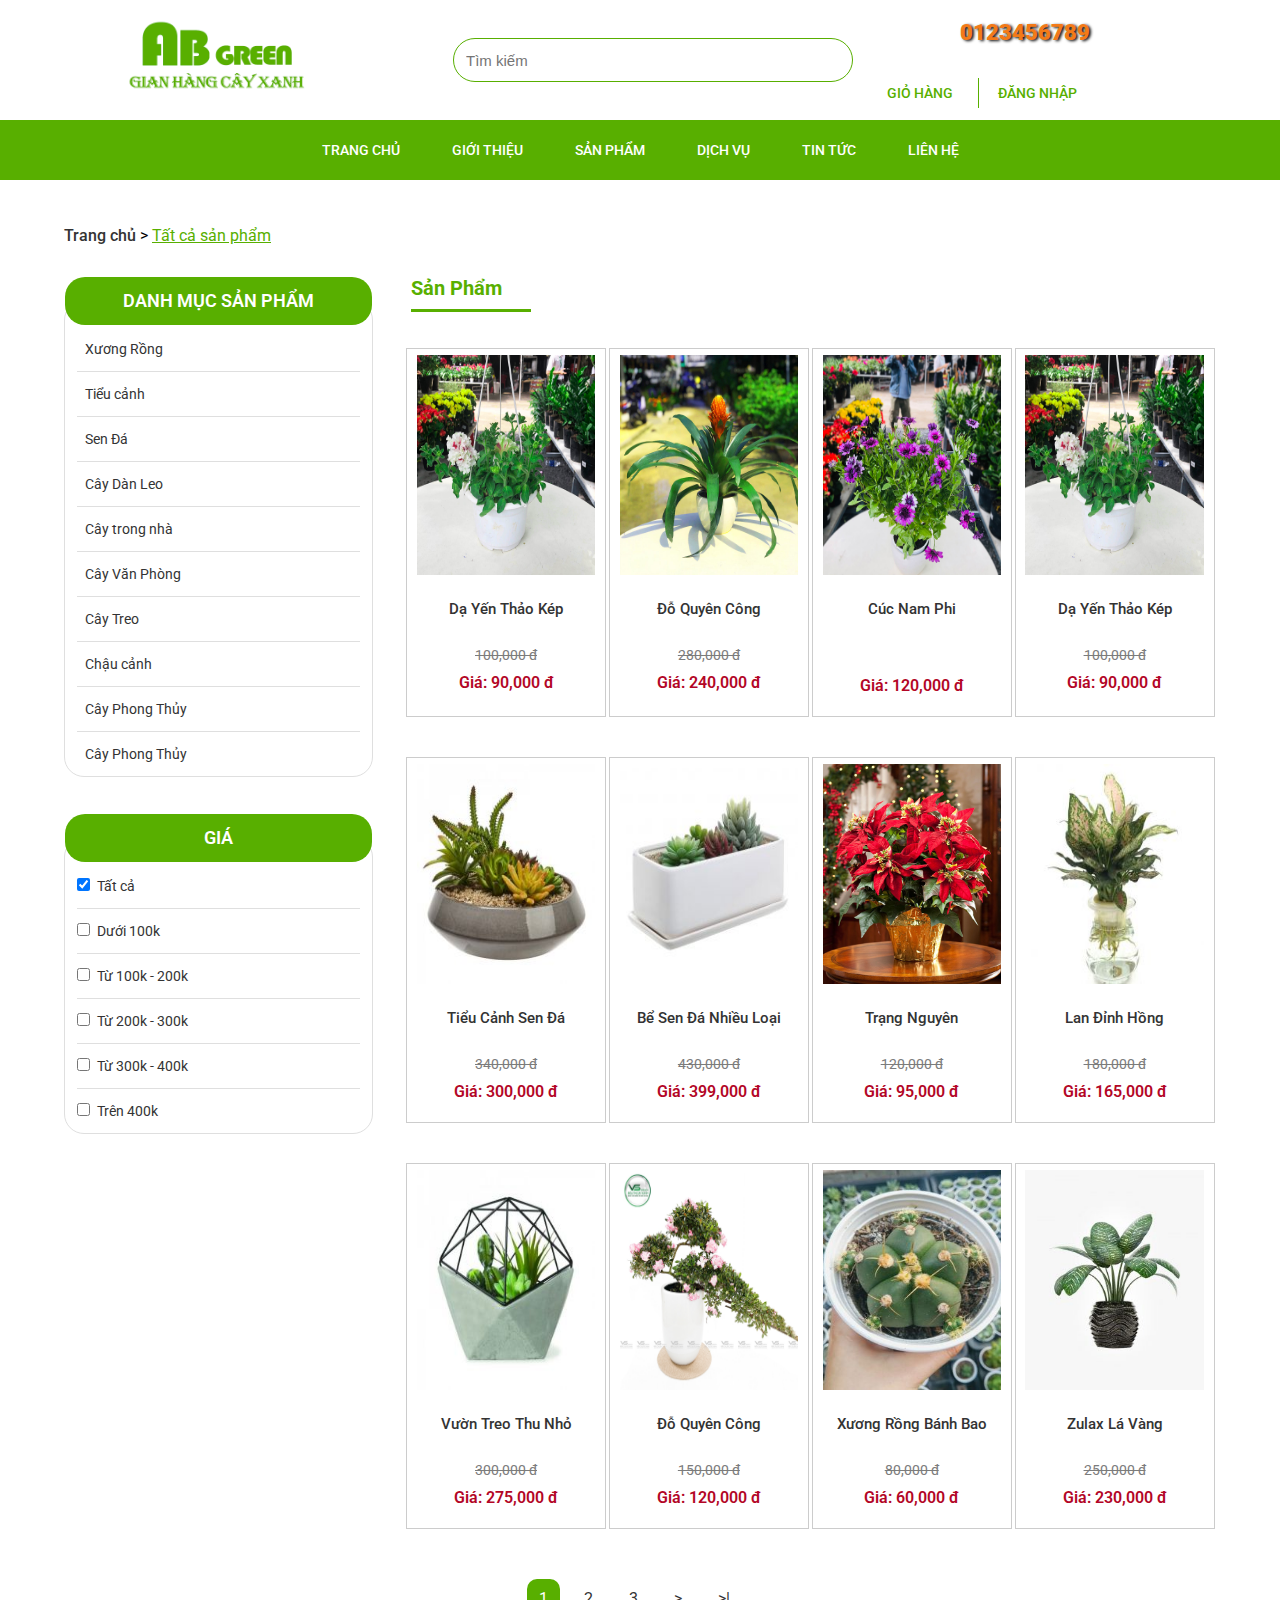
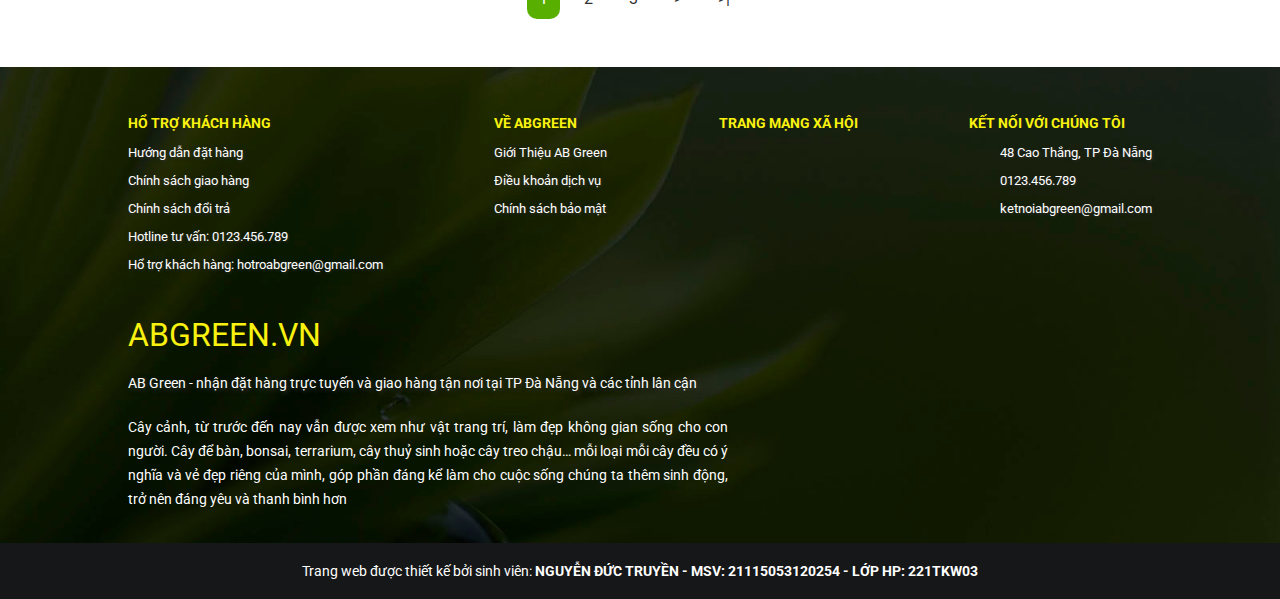
<file: assets/sanpham.html>
<!DOCTYPE html>
<html lang="en">
<head>
    <meta charset="UTF-8">
    <meta http-equiv="X-UA-Compatible" content="IE=edge">
    <meta name="viewport" content="width=device-width, initial-scale=1.0">
    <title>Sản phẩm</title>
    <link rel="stylesheet" href="./css/mainstyle.css">
    <link rel="stylesheet" href="./css/productstyle.css">
    <link rel="stylesheet" href="https://cdnjs.cloudflare.com/ajax/libs/font-awesome/6.1.1/css/all.min.css" integrity="sha512-KfkfwYDsLkIlwQp6LFnl8zNdLGxu9YAA1QvwINks4PhcElQSvqcyVLLD9aMhXd13uQjoXtEKNosOWaZqXgel0g==" crossorigin="anonymous" referrerpolicy="no-referrer" />
    <link rel="icon" href="/assets/img/logo.png">
    <!-- font chữ -->
    <link href="https://fonts.googleapis.com/css2?family=Roboto:wght@300;400;500;700&display=swap" rel="stylesheet">
</head>
<body>
    <div id="main">
        <header class="header">
            <div class="header__navbar">
                <div class="header__navbar__logo">
                    <img class="header__navbar__logo-img" src="/assets/img/logo.png" alt="">
                </div>
                <div class="header__navbar__search">
                    <form class="navbar__search__form" action="">
                        <input type="text" placeholder="Tìm kiếm">
                        <i class="fa-solid fa-magnifying-glass"></i>
                    </form>
                </div>
                <div class="header__navbar__interact">
                    <div class="navbar__interact__phone">
                        <i class="fa-solid fa-phone"></i>
                        <a href="tel:0123456789">0123456789</a>
                    </div>
                    <div class="navbar__interact__self">
                        <p class="nav__interact__self-buy">Giỏ hàng</p>
                        <p class="nav__interact__self-buy" onclick="document.getElementById('get').style.display='block'">Đăng nhập</p>
                    </div>
                </div>

            </div>
            <div class="header__nav">
                <ul>
                    <li class="header__nav__list"><a href="../index.html">Trang chủ</a></li>
                    <li class="header__nav__list"><a href="#">Giới thiệu</a></li>
                    <li class="header__nav__list">
                        <a href="./sanpham.html">Sản phẩm</a>
                        <ul class="header__nav__list-sub">
                            <li class="header__nav__list-subnav"><a href="">Xương Rồng</a></li>
                            <li class="header__nav__list-subnav"><a href="">Tiểu Cảnh</a></li>
                            <li class="header__nav__list-subnav"><a href="">Sen Đá</a></li>
                            <li class="header__nav__list-subnav"><a href="">Cây Dàn Leo</a></li>
                            <li class="header__nav__list-subnav"><a href="">Cây Trong Nhà</a></li>
                            <li class="header__nav__list-subnav"><a href="">Cây Văn Phòng</a></li>
                            <li class="header__nav__list-subnav"><a href="">Cây Treo</a></li>
                            <li class="header__nav__list-subnav"><a href="">Chậu Cảnh</a></li>
                        </ul>
                    </li>
                    <li class="header__nav__list">
                    <a href="#">Dịch vụ</a>
                    <ul class="header__nav__list-sub">
                    <li class="header__nav__list-subnav"><a href="">Mua bán cây cảnh</a></li>
                    <li class="header__nav__list-subnav"><a href="">Cho thuê cây cảnh</a></li>
                    <li class="header__nav__list-subnav"><a href="">Chăm sóc cây cảnh</a></li>
                    </ul>
                    </li>
                    <li class="header__nav__list"><a href="#">Tin tức</a></li>
                    <li class="header__nav__list"><a href="#">Liên hệ</a></li>
                </ul>
            </div>
        </header>

        <div class="container">
            <!-- Vị trí -->
            <div class="container__location"><p >
                <a class="container__location__text" href="../index.html"><i class="fa-solid fa-house container__location__icon"></i> Trang chủ</a> <span>&gt;</span> <a href="./sanpham.html" style="color: var(--web-color);" >Tất cả sản phẩm</a>
                </p>
            </div>
            <div class="container__product">
                <div class="container__product__category">
                    
                    <ul class="product__category__list-box">
                        <div class="product__category__title">DANH MỤC SẢN PHẨM</div>
                        <!-- Danh sách -->
                        <li class="product__category__list">
                            <i class="fa-solid fa-circle-arrow-right product__category__list-arrow"></i>
                            <a class="product__category__list-link" href="">Xương Rồng</a>
                        </li>
                        <!-- Danh sách -->
                        <li class="product__category__list">
                            <i class="fa-solid fa-circle-arrow-right product__category__list-arrow"></i>
                            <a class="product__category__list-link" href="">Tiểu cảnh</a>
                        </li>
                        <!-- Danh sách -->
                        <li class="product__category__list">
                            <i class="fa-solid fa-circle-arrow-right product__category__list-arrow"></i>
                            <a class="product__category__list-link" href="">Sen Đá</a>
                        </li>
                        <!-- Danh sách -->
                        <li class="product__category__list">
                            <i class="fa-solid fa-circle-arrow-right product__category__list-arrow"></i>
                            <a class="product__category__list-link" href="">Cây Dàn Leo</a>
                        </li>
                        <!-- Danh sách -->
                        <li class="product__category__list">
                            <i class="fa-solid fa-circle-arrow-right product__category__list-arrow"></i>
                            <a class="product__category__list-link" href="">Cây trong nhà</a>
                        </li>
                        <!-- Danh sách -->
                        <li class="product__category__list">
                            <i class="fa-solid fa-circle-arrow-right product__category__list-arrow"></i>
                            <a class="product__category__list-link" href="">Cây Văn Phòng</a>
                        </li>
                        <!-- Danh sách -->
                        <li class="product__category__list">
                            <i class="fa-solid fa-circle-arrow-right product__category__list-arrow"></i>
                            <a class="product__category__list-link" href="">Cây Treo</a>
                        </li>
                        <!-- Danh sách -->
                        <li class="product__category__list">
                            <i class="fa-solid fa-circle-arrow-right product__category__list-arrow"></i>
                            <a class="product__category__list-link" href="">Chậu cảnh</a>
                        </li>
                        <!-- Danh sách -->
                        <li class="product__category__list">
                            <i class="fa-solid fa-circle-arrow-right product__category__list-arrow"></i>
                            <a class="product__category__list-link" href="">Cây Phong Thủy</a>
                        </li>
                    <!-- Giá sản phẩm -->
                       
                        <!-- Danh sách -->
                        <li class="product__category__list">
                            <i class="fa-solid fa-circle-arrow-right product__category__list-arrow"></i>
                            <a class="product__category__list-link" href="">Cây Phong Thủy</a>
                        </li>

                    </ul>
                <!-- Giá sản phẩm -->
                    <ul class="product__category__list-box">
                        <div class="product__category__title">GIÁ</div>
                        <!-- Danh sách -->
                        <li class="product__category__list">
                            <input class="product__category__list-checkbox" type="checkbox" checked="checked">
                            <a class="product__category__list-link" href="">Tất cả</a>
                        </li>
                        <!-- Danh sách -->
                        <li class="product__category__list">
                            <input class="product__category__list-checkbox" type="checkbox">
                            <a class="product__category__list-link" href="">Dưới 100k</a>
                        </li>
                        <!-- Danh sách -->
                        <li class="product__category__list">
                            <input class="product__category__list-checkbox" type="checkbox">
                            <a class="product__category__list-link" href="">Từ 100k - 200k</a>
                        </li>
                        <!-- Danh sách -->
                        <li class="product__category__list">
                            <input class="product__category__list-checkbox" type="checkbox">
                            <a class="product__category__list-link" href="">Từ 200k - 300k</a>
                        </li>
                        <!-- Danh sách -->
                        <li class="product__category__list">
                            <input class="product__category__list-checkbox" type="checkbox">
                            <a class="product__category__list-link" href="">Từ 300k - 400k</a>
                        </li>
                        <!-- Danh sách -->
                        <li class="product__category__list">
                            <input class="product__category__list-checkbox" type="checkbox">
                            <a class="product__category__list-link" href="">Trên 400k</a>
                        </li>
                        

                    </ul>
                </div>
            <!-- Container chứa toàn bộ sản phẩm -->
            
                <div class="container__product__area">
                    <h3 class="container__news__heading product__area__heading">Sản Phẩm</h3>
                    <!-- sản phẩm -->
                    <div class="product__area_box">
                        <div class="area__box__content">
                            <div class="box__content__box-img">
                                <img src="/assets/img/da_yen_thao_kep_1.jpg" alt="" class="box__content__box-img__img">
                            </div>
                            <p class="box__content__name">Dạ Yến Thảo Kép</p>
                            <div class="box__content__discount">
                                <p>100,000 đ</p>
                            </div>
                            <p class="box__content__price">Giá: 90,000 đ</p>
                        </div>
                    </div>
                    <!-- sản phẩm -->
                    <div class="product__area_box">
                        <div class="area__box__content">
                            <div class="box__content__box-img">
                                <img src="/assets/img/cay_phong_loc_4.jpg" alt="" class="box__content__box-img__img">
                            </div>
                            <p class="box__content__name">Đỗ Quyên Công</p>
                            <div class="box__content__discount">
                                <p>280,000 đ</p>
                            </div>
                            <p class="box__content__price">Giá: 240,000 đ</p>
                        </div>
                    </div>
                    <!-- sản phẩm -->
                    <div class="product__area_box">
                        <div class="area__box__content">
                            <div class="box__content__box-img">
                                <img src="/assets/img/cucnamphi.jpg" alt="" class="box__content__box-img__img">
                            </div>
                            <p class="box__content__name">Cúc Nam Phi</p>
                            <div class="box__content__discount">
                                <p></p>
                            </div>
                            <p class="box__content__price">Giá: 120,000 đ</p>
                        </div>
                    </div>
                    <!-- sản phẩm -->
                    <div class="product__area_box">
                        <div class="area__box__content">
                            <div class="box__content__box-img">
                                <img src="/assets/img/da_yen_thao_kep_1.jpg" alt="" class="box__content__box-img__img">
                            </div>
                            <p class="box__content__name">Dạ Yến Thảo Kép</p>
                            <div class="box__content__discount">
                                <p>100,000 đ</p>
                            </div>
                            <p class="box__content__price">Giá: 90,000 đ</p>
                        </div>
                    </div>
                    <!-- sản phẩm -->
                    <div class="product__area_box">
                        <div class="area__box__content">
                            <div class="box__content__box-img">
                                <img src="/assets/img/tieucanhsenda.jpg" alt="" class="box__content__box-img__img">
                            </div>
                            <p class="box__content__name">Tiểu Cảnh Sen Đá</p>
                            <div class="box__content__discount">
                                <p>340,000 đ</p>
                            </div>
                            <p class="box__content__price">Giá: 300,000 đ</p>
                        </div>
                    </div>
                    
                    <!-- sản phẩm -->
                    <div class="product__area_box">
                        <div class="area__box__content">
                            <div class="box__content__box-img">
                                <img src="/assets/img/besendanhieuloai.jpg" alt="" class="box__content__box-img__img">
                            </div>
                            <p class="box__content__name">Bể Sen Đá Nhiều Loại</p>
                            <div class="box__content__discount">
                                <p>430,000 đ</p>
                            </div>
                            <p class="box__content__price">Giá: 399,000 đ</p>
                        </div>
                    </div>
                    <!-- sản phẩm -->
                    <div class="product__area_box">
                        <div class="area__box__content">
                            <div class="box__content__box-img">
                                <img src="/assets/img/trangnguyen.jpg" alt="" class="box__content__box-img__img">
                            </div>
                            <p class="box__content__name">Trạng Nguyên</p>
                            <div class="box__content__discount">
                                <p>120,000 đ</p>
                            </div>
                            <p class="box__content__price">Giá: 95,000 đ</p>
                        </div>
                    </div>
                    <!-- sản phẩm -->
                    <div class="product__area_box">
                        <div class="area__box__content">
                            <div class="box__content__box-img">
                                <img src="/assets/img/landinhhong.jpg" alt="" class="box__content__box-img__img">
                            </div>
                            <p class="box__content__name">Lan Đỉnh Hồng</p>
                            <div class="box__content__discount">
                                <p>180,000 đ</p>
                            </div>
                            <p class="box__content__price">Giá: 165,000 đ</p>
                        </div>
                    </div>
                    <!-- sản phẩm -->
                    <div class="product__area_box">
                        <div class="area__box__content">
                            <div class="box__content__box-img">
                                <img src="/assets/img/vuontreothunho.jpg" alt="" class="box__content__box-img__img">
                            </div>
                            <p class="box__content__name">Vườn Treo Thu Nhỏ</p>
                            <div class="box__content__discount">
                                <p>300,000 đ</p>
                            </div>
                            <p class="box__content__price">Giá: 275,000 đ</p>
                        </div>
                    </div>
                    <!-- sản phẩm -->
                    <div class="product__area_box">
                        <div class="area__box__content">
                            <div class="box__content__box-img">
                                <img src="/assets/img/Do_quyen_cong.jpg" alt="" class="box__content__box-img__img">
                            </div>
                            <p class="box__content__name">Đỗ Quyên Công</p>
                            <div class="box__content__discount">
                                <p>150,000 đ</p>
                            </div>
                            <p class="box__content__price">Giá: 120,000 đ</p>
                        </div>
                    </div>
                    <!-- sản phẩm -->
                    <div class="product__area_box">
                        <div class="area__box__content">
                            <div class="box__content__box-img">
                                <img src="/assets/img/xuongrongbanhbao.jpg" alt="" class="box__content__box-img__img">
                            </div>
                            <p class="box__content__name">Xương Rồng Bánh Bao</p>
                            <div class="box__content__discount">
                                <p>80,000 đ</p>
                            </div>
                            <p class="box__content__price">Giá: 60,000 đ</p>
                        </div>
                    </div>
                    <!-- sản phẩm -->
                    <div class="product__area_box">
                        <div class="area__box__content">
                            <div class="box__content__box-img">
                                <img src="/assets/img/zulaxlavang.jpg" alt="" class="box__content__box-img__img">
                            </div>
                            <p class="box__content__name">Zulax Lá Vàng</p>
                            <div class="box__content__discount">
                                <p>250,000 đ</p>
                            </div>
                            <p class="box__content__price">Giá: 230,000 đ</p>
                        </div>
                    </div>
                </div>
                
            </div>
            <div class="move">
                <a href="" class="move__link move__link__now">1</a>
                <a href="" class="move__link ">2</a>
                <a href="" class="move__link">3</a>
                <a href="" class="move__link">></a>
                <a href="" class="move__link">>|</a>
            </div>
        </div>
        <footer class="footer">
            <div class="footer__main">
                <div class="footer__main__container">
                    <div class="main__container_content">
                        <p class="container__content__footer-title">Hổ trợ khách hàng</p>
                        <ul>
                            <li class="container__content__footer-list">
                                <a href="" class="container__content__footer-list-detail">Hướng dẫn đặt hàng</a>
                            </li>
                            <li class="container__content__footer-list">
                                <a href="" class="container__content__footer-list-detail">Chính sách giao hàng</a>
                            </li>
                            <li class="container__content__footer-list">
                                <a href="" class="container__content__footer-list-detail">Chính sách đổi trả</a>
                            </li>
                            <li class="container__content__footer-list">
                                <a href="" class="container__content__footer-list-detail">Hotline tư vấn: 0123.456.789</a>
                            </li>
                            <li class="container__content__footer-list">
                                <a href="" class="container__content__footer-list-detail">Hổ trợ khách hàng: hotroabgreen@gmail.com</a>
                            </li>
                            
                        </ul>
                    </div>
                    <div class="main__container_content">
                        <p class="container__content__footer-title">Về ABGreen</p>
                        <ul>
                            <li class="container__content__footer-list">
                                <a href="" class="container__content__footer-list-detail">Giới Thiệu AB Green</a>
                            </li>
                            <li class="container__content__footer-list">
                                <a href="" class="container__content__footer-list-detail">Điều khoản dịch vụ</a>
                            </li>
                            <li class="container__content__footer-list">
                                <a href="" class="container__content__footer-list-detail">Chính sách bảo mật</a>
                            </li>
                            
                        </ul>
                    </div>
                    <div class="main__container_content">
                        <p class="container__content__footer-title">Trang mạng xã hội</p>
                        <ul>
                            <a href="" class="container__content__footer-contact">
                                
                                    <i class="fa-brands fa-facebook container__content__footer-contact-icon"></i> 
                                </a>
                            <a href="" class="container__content__footer-contact">
                                
                                    <i class="fa-brands fa-instagram container__content__footer-contact-icon"></i> 
                                </a>
                            <a href="" class="container__content__footer-contact">
                                
                                    <i class="fa-brands fa-twitter container__content__footer-contact-icon"></i> 
                                </a>
                            <a href="" class="container__content__footer-contact">
                                
                                    <i class="fa-brands fa-linkedin container__content__footer-contact-icon"></i> 
                                </a>
                            <a href="" class="container__content__footer-contact">
                                
                                    <i class="fa-brands fa-printerest container__content__footer-contact-icon"></i> 
                                </a>

                            
                            
                        </ul>
                    </div>
                    <div class="main__container_content">
                        <p class="container__content__footer-title">Kết nối với chúng tôi</p>
                        <ul>
                            <li class="container__content__footer-list">
                                <a href="" class="container__content__footer-list-detail">
                                    <i class="fa-solid fa-location-dot container__content__footer-list-icon"></i>
                                    48 Cao Thắng, TP Đà Nẵng
                                </a>
                            </li>
                            <li class="container__content__footer-list">
                                <a href="" class="container__content__footer-list-detail">
                                    <i class="fa-solid fa-phone container__content__footer-list-icon"></i>
                                    0123.456.789
                                </a>
                            </li>
                            <li class="container__content__footer-list">
                                <a href="" class="container__content__footer-list-detail">
                                    <i class="fa-solid fa-envelope container__content__footer-list-icon"></i>
                                    ketnoiabgreen@gmail.com
                                </a>
                            </li>
                            
                        </ul>
                    </div>
                </div>
            </div>
            <div class="footer__more">
                <p class="footer__more__name">ABGreen.vn</p>
                <p class="footer__more__ads">AB Green -  nhận đặt hàng trực tuyến và giao hàng tận nơi tại TP Đà Nẵng và các tỉnh lân cận</p>
                <p class="footer__more__des">Cây cảnh, từ trước đến nay vẫn được xem như vật trang trí, làm đẹp không gian sống cho con người. Cây để bàn, bonsai, terrarium, cây thuỷ sinh hoặc cây treo chậu… mỗi loại mỗi cây đều có ý nghĩa và vẻ đẹp riêng của mình, góp phần đáng kể làm cho cuộc sống chúng ta thêm sinh động, trở nên đáng yêu và thanh bình hơn</p>
            </div>
            <div class="footer_copyright">
                <p class="footer_copyright__detail">Trang web được thiết kế bởi sinh viên: <span style="text-transform:uppercase; color: #fff; font-weight:bold;">Nguyễn Đức Truyền - MSV: 21115053120254 - Lớp HP: 221TKW03</span></p>
            </div>
        </footer>
    </div>

    <!-- Đăng nhập -->
    <div id="get" class="modal">
        <div class="modal__toast">
            <form action="">
             <div class="form__header">
                 <div class="form__header__icon" onclick="document.getElementById('get').style.display='none'"><i class="fa-solid fa-xmark"></i></div>
                <div class="form__header__logo">
                    <img class="form__header__logo-img" src="/assets/img/logopng.png" alt="">
                </div>
             </div>
             <div class="form__container">
                 <label class="form__container__label" for="Username"><b>Tên tài khoản</b></label>
                 <input class="form__container__input" type="text" id="Username" placeholder="Tên tài khoản">
                 <label class="form__container__label" for="Password"><b>Mật khẩu</b></label>
                 <input class="form__container__input" type="password" id="Passwork" placeholder="Mật khẩu">
                 <button type="submit" class="form__container__login">Đăng nhập</button>
                 <label  class="form__container__remember"for="">
                     <input class="form__container__remember-checkbox" type="checkbox" checked="checked" name="remember">
                     Nhớ mật khẩu
                 </label>
                 <p class="form__footer__register">Bạn chưa có tài khoản? <span style="color: #e83535; font-weight:500; text-decoration: underline;cursor: pointer;">Đăng ký ngay</span></p>
             </div>
             <div class="form__footer">
                
                     <button class="form__footer__btn" type="button" onclick="document.getElementById('get').style.display='none'" >Trở lại</button>
                     <span><a href="#" style="color: #191b8a; font-size: 16px;;">Quên mật khẩu ?</a></span>
                     <p class="form__footer__register">Bạn chưa có tài khoản?</p>
                
             </div>
            </form>
            
         </div>
    </div>
    <script>
    </script>
</body>
</html>
</file>
<file: assets/css/mainstyle.css>
*{
    padding: 0;
    margin: 0;
    box-sizing: inherit;
}

html{
    line-height: 16px;
    font-family: 'Roboto', sans-serif;
    box-sizing: border-box;
}
:root{
    --web-color: #58af00;
}
.header{
    position: sticky;
    top: -120px;
    z-index: 1;
}
/* Phần navbar */
.header__navbar{
    display: flex;
    width: 100%;
    height: 120px;
    align-items: center;
    background-color: #fff;
    justify-content: space-around;

}

.header__navbar__logo{
    width: 400px;
    display: flex;
}
.header__navbar__logo-img{
    height: 120px;
    cursor: pointer;
    margin: auto;
}

.navbar__search__form input{
    border-radius:50px ;
    padding: 12px;
    height: 44px;
    outline: none;
    font-size: 15px;
    color: #000;
    border: 0.5px solid var(--web-color);
    width: 400px;
}
.navbar__search__form i{
    margin-left: -50px;
    padding: 12px;
    color: var(--web-color);
    cursor: pointer;
}
.header__navbar__interact{
    height: inherit;
    width: 400px;
    display: flex;
    flex-wrap: wrap;
    align-items: center;
    
}
.header__navbar__interact div:first-child{
    margin-left: 20%;
}
.navbar__interact__phone, 
.navbar__interact__phone a{
    margin: 0px auto;
    padding: 10px 4px;
    margin:8px auto ;
    color: #f37a18;
    cursor: pointer;
    font-size: 22px;
    font-weight: 900;
    text-shadow: 2px 1px 3px #000;
    text-decoration: none;
}
.navbar__interact__phone i{
    padding: 4px;
    margin-right: 2px;
}
.navbar__interact__phone:hover a,
.navbar__interact__phone:hover i{
    color: #333;
}
.navbar__interact__self{
    display: flex;
    height: 40px;
    justify-content: space-evenly;
    align-items: center;
    width:240px;
}
.nav__interact__self-buy{
    text-transform: uppercase;
    font-weight: 500;
    font-size: 14px;
    padding: 12px 16px;
    margin: 0 4px;
    color: var(--web-color);
    cursor: pointer;
    position: relative;

}
.nav__interact__self-buy 
+ .nav__interact__self-buy::after{
    content:"";
    position: absolute;
    border-left: 0.5px solid var(--web-color);
    height: 30px;
    top: 50%;
    left: -4px;
    transform: translateY(-50%);
}
.nav__interact__self-buy:hover{
    color: #d13e0d;
}
/* Phần nav */
.header__nav{
    height: 60px;
    background-color: var(--web-color);
    display: flex;
    justify-content: center;
    align-items: center;
    
}
.header__nav__list{
    display: inline-block;
    margin: 0 24px;
    cursor: pointer;
    position: relative;
}
.header__nav__list >a{
    font-size: 14px;
    color: #fff;
    text-transform: uppercase;
    line-height: 60px;
    text-decoration: none;
    font-weight: 500;
}
.header__nav__list:hover{
    opacity: 0.9;
}
.header__nav__list:hover .header__nav__list-sub{
    display: block;
}
.header__nav__list-sub{
    display: none;
    list-style: none;
    position: absolute;
    border: 0.5px solid #84c225;
    padding: 0;
    border-radius: 3px;
    top: 60px;
    left: 0;
    
}
.header__nav__list-subnav{ 
    list-style: none;
    width: 200px;
    background-color: #f1f1f1;
    height: 40px;
    background-color: #fff;
}
.header__nav__list-subnav a{
    color: #333;
    display: inline-block;
    font-size: 13px;
    font-weight: 400;
    line-height: 40px;
    padding: 0 16px;
    text-decoration: none;
}
.header__nav__list-subnav+
.header__nav__list-subnav{
    border-top: 0.5px solid #ccc;
}
.header__nav__list-subnav:hover{
    background-color: var(--web-color);
}
.header__nav__list-subnav:hover a{
    color: #fff;
}
/* Phần container */

.container__slider{
    padding-top: 40.3587%;
    background: url('../img/banner.png') no-repeat top center/cover;
}
.container__intro{
    display: flex;
    justify-content: space-evenly;
    width: 90%;
    margin:40px auto 40px;
    
}
.container__brand,
.container__service{
    flex: 1;  
}

.container__brand__title{
    text-align: center;
    color: var(--web-color);
    font-size: 42px;
    margin: 0 0 8px;
}
.container__brand__sologan{
    text-align: center;
    color: var(--web-color);
    font-size: 14px;
    font-weight: 500;
    margin: 16px  auto;
}
.container__brand__des{
    text-align: justify;
    font-weight: 300;
    line-height: 1.6;
    color: #333;
    font-size: 16px;
}
.container__brand__more{
    width: 190px;
    height: 44px;
    border: 2px solid #333;
    border-radius: 4px;
    cursor: pointer;
    margin-top: 16px;
}
.container__brand__more-content{
    text-decoration: none;
    font-size: 14px;
    margin-left: 15px;
    color: #333;
    font-weight: bold;
    text-align: center;
    line-height: 43px;
}
.container__brand__more:hover{
    background-color: var(--web-color);
    border:2px solid var(--web-color);
}
.container__brand__more:hover 
.container__brand__more-content{
    color: #fff;
}

.container__service{
    margin-left: 60px;
}
.container__service__segment{
    display: flex;
}
.container__service__segment
+.container__service__segment{
    margin-top: 24px;
    padding-top: 24px;
    border-top: 0.5px solid #eaeaeaee;
}
.container__service__segment-icon i{
    font-size: 70px;
    line-height: 100%;
    margin-right: 25px;
    
    color: var(--web-color)
}
.service__segment__message{
    cursor: pointer;
}
.service__segment__message-title{
    font-size: 18px;
    color: #444;
    margin: 8px 0 12px;
    font-weight: bold;
}
.service__segment__message:hover 
.service__segment__message-title{
    opacity: 0.5;
    color: var(--web-color);
}
.service__segment__message-des{
    font-size: 15px;
    color: #2f2f2f;
    margin: 0;
    
}
/* Product */
.container__product__section{
    position: relative;
    text-align: center;
}
.container__product__section::after{
    position: absolute;
    content: "";
    border-bottom: 2px solid #d1ae00;
    width: 100%;
    top: 50%;
    left: 0;
    z-index: -1;
    transform: translateY(-50%);
}
.container__product__title{
    text-transform: uppercase;
    text-align: center;
    font-size: 20px;
    color: #ffff;
    font-weight: 600;
    cursor: pointer;
    display:inline-block;
    padding: 16px 32px;
    background-color: var(--web-color);
    border-radius: 30px;

}

.container__product__area{
    width: 80%;
    display: flex;
    flex-wrap: wrap;
    flex-direction: row;
    justify-content: space-evenly;
    margin: 30px auto ;
}
.product__area_box{
    width:220px;
    background-color: #fff;
    padding: 6px 0 10px;
    border: 1px solid #ccc;
    cursor: pointer;
    margin: 20px auto;

}
.product__area_box:hover{
    transform: scale(1.05); 
    box-shadow: 2px 2px 5px #333;
}
.area__box__content{
    width: 90%;
    margin: auto;
    text-align: center;
}
.box__content__box-img{
    width: 100%;
    height: 220px;
    display: flex;
    justify-content: center;
    align-items:center;
}
.box__content__box-img__img{
    width: 100%;
    height: 100%;
}
.box__content__name{
    font-size: 15px;
    font-weight: 500;
    color: #333;
    display: block;
    height: 40px;
    line-height: 1.4;
    margin: 24px auto 8px;
}
.box__content__discount{
    display: inline-block;
    font-size: 14px;
    color: #7c7c7c;
    text-decoration: line-through;
    height: 20px;
    
}
.box__content__price{
    font-size: 16px;
    color: #b30626;
    font-weight: 600;
    margin: 8px auto 12px ;
}

.container__event__img{
    width: 76.25%;
    margin:0 auto 60px;
}
.container__event__img-img{
    width: 100%;
    border-radius: 20px;
}
.container__news{
    margin-top: 50px;
    width: 80%;
    margin: auto;
}
.container__news__area{
    display: flex;
    justify-content: space-evenly;
}
.container__news__heading{
    color: var(--web-color);
    font-size: 20px;
    position: relative;
    margin: 12px 0 32px;
}
.container__news__heading::after{
    content: "";
    position: absolute;
    border-bottom: 3px solid var(--web-color);
    width: 120px;
    left: 0;
    bottom: -16px;
}
.container__news__pop-news{
    flex:2;
}
.container__news__list{
    flex:3;
}
.container__news__img{
    width: 100%;
    margin-bottom : 16px;
    cursor: pointer;
}
.container__news__title{
    text-transform: uppercase;
    font-size: 15px;
    font-weight: 500;
    color: var(--web-color);
    margin: 8px 0 16px;
    cursor: pointer;
}
.container__news__calendar{
    font-size: 11px;
    color: #333;
    margin: 8px 0;
}
.container__news__des{
    color: #333;
    /* margin-top: 16px; */
    font-size: 12px;
    line-height: 1.8;
    text-align: justify;
    text-overflow:ellipsis;
}
.container__news__list{
    margin-left: 32px;
}
.container__news__list-news{
    display: flex;
    margin-top: 12px;
    padding-top: 12px;
}
.container__news__list-news +
.container__news__list-news{
    border-top: 1px solid #eaeaeaee;
}
.container__news__list-img{
    width: 100px;
    height: 100px;
    cursor: pointer;
}
.news__lis-news__content{
    margin-left: 16px;
}
/* Footer */
.footer{
    margin-top: 32px;
    background: url('../img/footer-bg.jpg') no-repeat top center/cover ;
}

.footer__main__container{
    width: 80%;
    margin: auto;
    display: flex;
    justify-content: space-between;

}
.main__container_content{
    margin: 48px 0 16px;

}
.container__content__footer-title{
    color: #f9f210;
    font-weight: bold;
    font-size: 14px;
    text-transform: uppercase;
    margin-bottom: 8px;
}
.container__content__footer-list{
    list-style-type: none;
}
.container__content__footer-list-detail{
    text-decoration: none;
    font-size: 13px;
    color: #fff;
    font-weight: 400;
    line-height: 28px;
    text-shadow: 1px 1px 3px #333;
}
.container__content__footer-list-icon{
    display: inline-block;
    font-size: 16px;
    min-width: 24px;
    margin-right: 4px;
    padding: 4px;
    color: #f9f210;
}
.container__content__footer-contact{
    text-decoration: none;
}
.container__content__footer-contact-icon{
    font-size: 28px;
    margin: 0 2px;
    width: 30px;
    color: #f9f210; 
}

.footer__more{
    width: 80%;
    margin: auto;
    margin-top: 32px;
}
.footer__more__name{
    text-transform: uppercase;
    font-size: 32px;
    color: #f9f210;
    margin-bottom: 16px;
}
.footer__more__ads{
    margin: 32px 0 24px;
    color: #fff;
    font-size: 14px;
    text-shadow: 2px 2px 5px #333;
}
.footer__more__des{
    font-size: 14px;
    color: #fff;
    text-align: justify;
    font-weight: 400;
    line-height: 24px;
    width: 600px;
}
.footer_copyright{
    height: 56px;
    background-color: #161718;
    margin-top: 32px;
}
.footer_copyright__detail{
    font-size: 14px;
    color: #fff;
    text-align: center;
    line-height: 56px;
}

/* Modal */
.modal{
    background-color: rgba(0,0,0,0.6);
    position: fixed;
    display: none;
    top: 0;
    right: 0;
    left: 0;
    bottom: 0;
    z-index: 2;
}

.modal__toast{
    margin: auto;
    position: relative;
    width: 500px;
    background-color: #fff;
    animation: zoomIn ease 0.5s;
    transform: scale(0.9);
}
.form__header{
    padding: 16px 16px 20px;
    margin-top: 30px;
}
.form__container{
    padding: 0 16px;
    
}

.form__header__icon{
    float: right;
    font-size: 30px;
    font-weight: 700;
    color: #000;
    padding: 8px 12px;
}
.form__header__icon:hover{
    color: red;
    cursor: pointer;
}
.form__header__logo{
    text-align: center;
}
.form__header__logo-img{
    width: 60%;
}
.form__container__label{
    display: block;
    font-size: 18px;
    margin-bottom: 6px;
    
}
.form__container__input{
    display: block;
    width: 100%;
    padding: 14px;
    border: 1px solid #ccc;
    font-size: 16px;
    margin-bottom: 16px;
    outline: none;
}
.form__container__login{
    width: 100%;
    padding: 14px;
    border: none;
    font-size: 16px;
    /* background-color: #04AA6D; */
    background-color: var(--web-color);
    color: #fff;
    margin: 8px 0;
}

.form__container__login:hover{
    opacity: 0.8;
    cursor: pointer;
    
}
.form__container__remember-checkbox{
    padding-right: 8px;
}
.form__container__remember{
    font-size: 16px;
}
.form__footer{
    background-color: #f1f1f1;
    margin-top: 16px;
    padding: 24px 16px;
   display: flex;
   align-items: center;
   justify-content: space-between;
}
.form__footer__btn{
    float: left;
    padding: 10px 18px;
    background: #e83535;
    color: #fff;
    font-size: 16px;
    border: none;
}
.form__footer__btn:hover{
    opacity: 0.8;
    cursor: pointer;
}

.form__footer__register{
    margin-top: 16px ;
}
@keyframes zoomIn{
    from{ transform:scale(0);}
    to{
        transform:scale(0.9);
    }
}
</file>
<file: assets/css/productstyle.css>
.container{
    width: 90%;
    margin: 48px auto;
}
.container__location__text{
    cursor: pointer;
    color: #333;
    font-size: 16px;
    font-weight: 500;
    text-decoration: none;
}
/* Thiết lập vị trị bằng flexbox */
.container__product{
    width: 100%;
    display: flex;
    margin-top: 24px;
}
.container__product__category{
    flex: 2;
    margin-top: 32px;
}
.container__product__area{
    flex: 5;
}

/* Danh mục sản phẩm */
.product__category__list-box{
    border: 1px solid #dfdfdf;
    border-radius: 20px;
    position: relative;
    margin-right: 16px;
}
.product__category__list-box +
.product__category__list-box{
    margin-top: 60px;
}
.product__category__title{
    color: #fff;
    text-align: center;
    width: 100%;
    font-size: 18px;
    padding: 16px;
    border-radius: 20px;
    font-weight: 600;
    background-color: var(--web-color);
    position: absolute;
    left: 0px;
    top: 0px;
    transform: translateY(-50%)
}


.product__category__list-box .product__category__list:nth-child(2){
    padding-top: 40px;
}
.product__category__list{
    list-style-type: none;
    font-size: 14px;
    padding: 14px 0px;
    margin:0px 12px;
    cursor: pointer;
}
.product__category__list+
.product__category__list{
    border-top: 0.5px solid #dfdfdf;
}
.product__category__list-arrow{
    color: #333;
    padding:2px  4px;
}
.product__category__list-link{
    text-decoration: none;
    color: #333;
}
.product__category__list:hover .product__category__list-link,
.product__category__list:hover .product__category__list-arrow{
    color: var(--web-color);
}

.product__category__list-checkbox{
    padding: 2px 4px;
    margin-right: 4px;
    margin-bottom: -1px;
    color: var(--web-color);
}
/* Sản phẩm */
.container__product__area{
padding-top: 60px;
position: relative;
margin-top: 0;
margin-left: 16px;
}
.product__area_box{
    width: 200px;
}
.product__area__heading{
    position: absolute;
    top: 0;
    left: 6px;
}
/* Điều hướng trang sản phẩm */
.move{
    width: 500px;
    margin: auto;
    display: flex;
    justify-content: center;
}

.move__link{
    display: inline-block;
    margin-right: 12px;
    text-decoration: none;
    font-size: 16px;
    color: #333;
    font-weight: 400;
    text-align: center;
    padding: 12px;
    background-color: #fff;
    border-radius: 10px;
}
.move__link:hover,
.move__link__now{
    color: #fff;
    background-color: var(--web-color);
}
</file>
